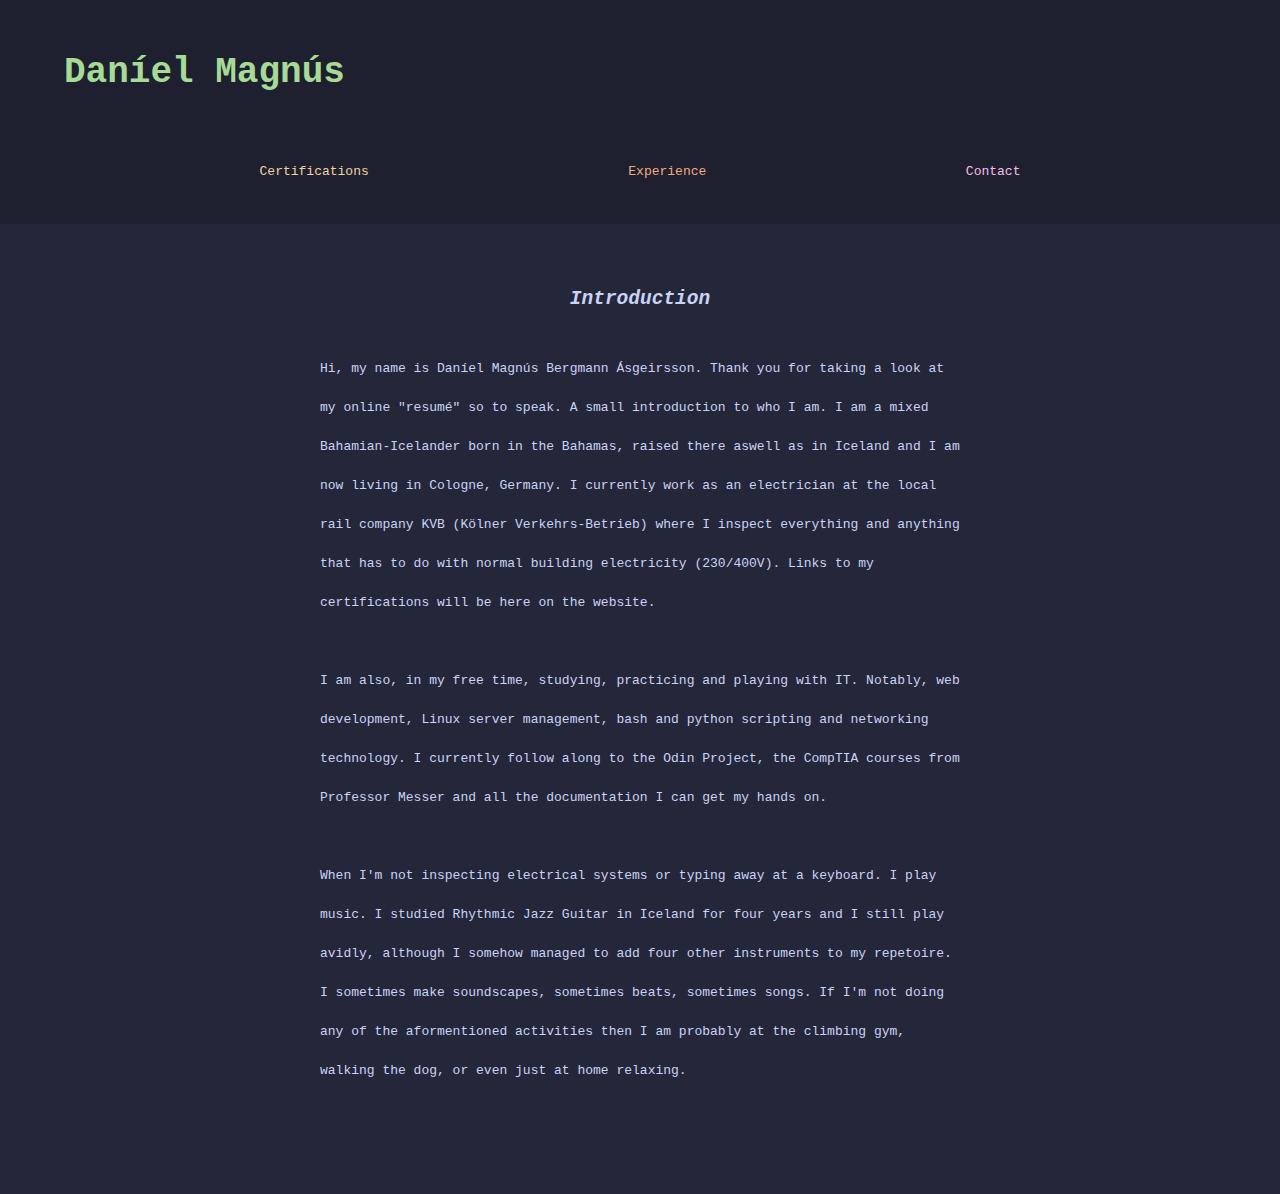
<file: index.html>
<!DOCTYPE html>
<html lang="en">
<head>
    <meta charset="UTF-8">
    <meta name="viewport" content="width=device-width, initial-scale=1.0">
    <script src="script.js" defer></script>
    <link rel="stylesheet" href="style.css">
    <title>Danni</title>
</head>
<body>
    <div class="banner">
        <a class="bannerAnchor" href="index.html">Daníel Magnús</a>
    </div>

        <div class="nav">
            <a class="certs" href="">Certifications</a>
            <a class="exp" href="experience.html">Experience</a>
            <a class="contact" href="">Contact</a>
        </div>

    <div class="content">
        <h2><em>Introduction</em></h2>

    <div class="introText">
        Hi, my name is Daníel Magnús Bergmann Ásgeirsson. Thank you for
        taking a look at my online "resumé" so to speak. A small introduction
        to who I am. I am a mixed Bahamian-Icelander born in the Bahamas, raised there
        aswell as in Iceland and I am now living in Cologne, Germany. I currently work
        as an electrician at the local rail company KVB (Kölner Verkehrs-Betrieb) where I inspect
        everything and anything that has to do with normal building electricity (230/400V). Links to my
        certifications will be here on the website.
        <br>
        <br>
        I am also, in my free time, studying, practicing and playing with IT. Notably, web development,
        Linux server management, bash and python scripting and networking technology. I currently follow
        along to the Odin Project, the CompTIA courses from Professor Messer and all the documentation
        I can get my hands on.
        <br>
        <br>
        When I'm not inspecting electrical systems or typing away at a keyboard. I play music.
        I studied Rhythmic Jazz Guitar in Iceland for four years and I still play avidly, although
        I somehow managed to add four other instruments to my repetoire. I sometimes make soundscapes,
        sometimes beats, sometimes songs. If I'm not doing any of the aformentioned activities then I
        am probably at the climbing gym, walking the dog, or even just at home relaxing.
        <br>
        <br>

    </div>
    </div>
</body>
</html>
</file>
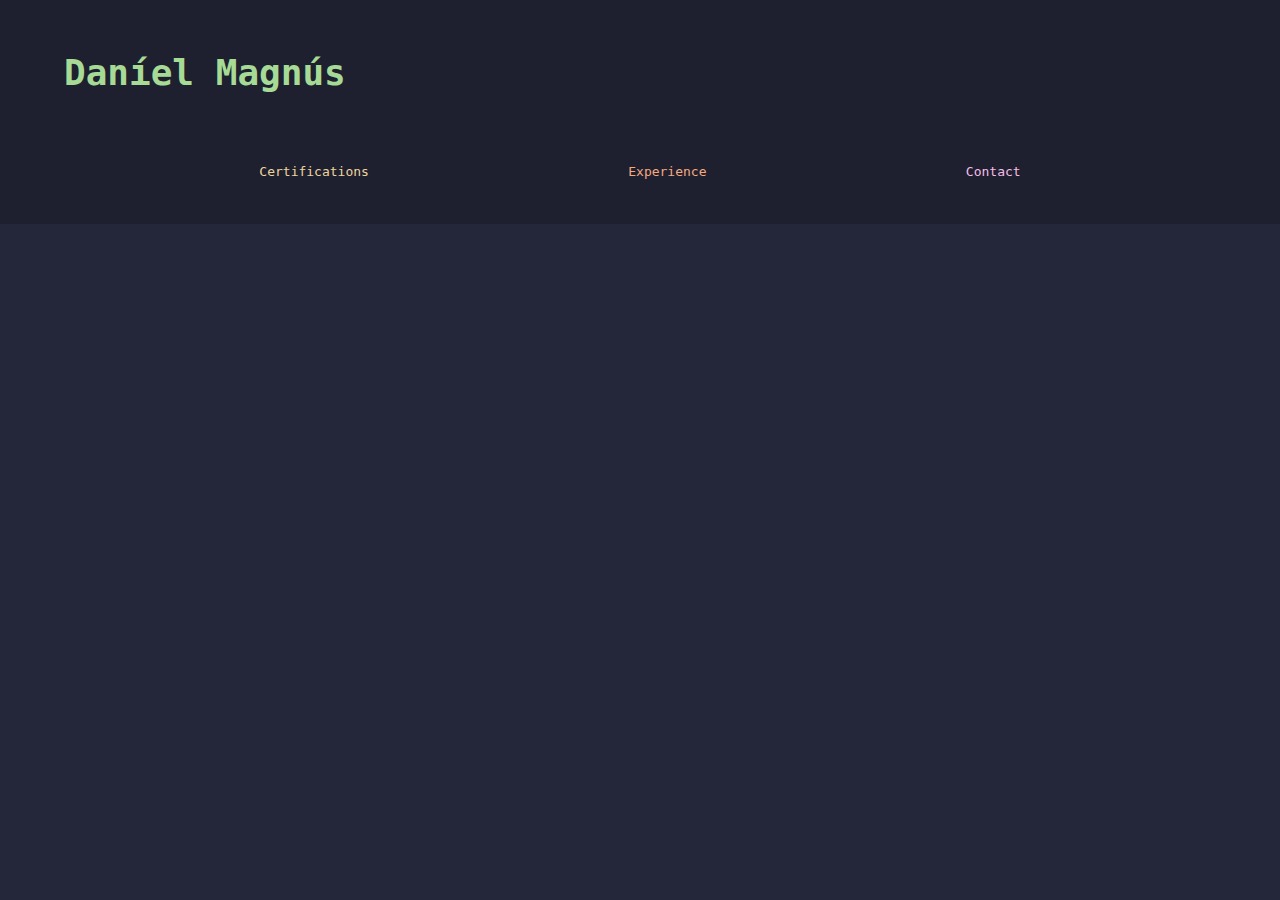
<file: certs.html>
<!DOCTYPE html>
<html lang="en">
<head>
    <meta charset="UTF-8">
    <meta name="viewport" content="width=device-width, initial-scale=1.0">
    <script src="script.js" defer></script>
    <link rel="stylesheet" href="style.css">
    <title>Danni</title>
</head>
<body>
    <div class="banner">
        <a class="bannerAnchor" href="index.html">Daníel Magnús</a>
    </div>

        <div class="nav">
            <a class="certs" href="certs.html">Certifications</a>
            <a class="exp" href="experience.html">Experience</a>
            <a class="contact" href="">Contact</a>
        </div>

    <div class="content">

        
    </div>
</body>
</html>
</file>
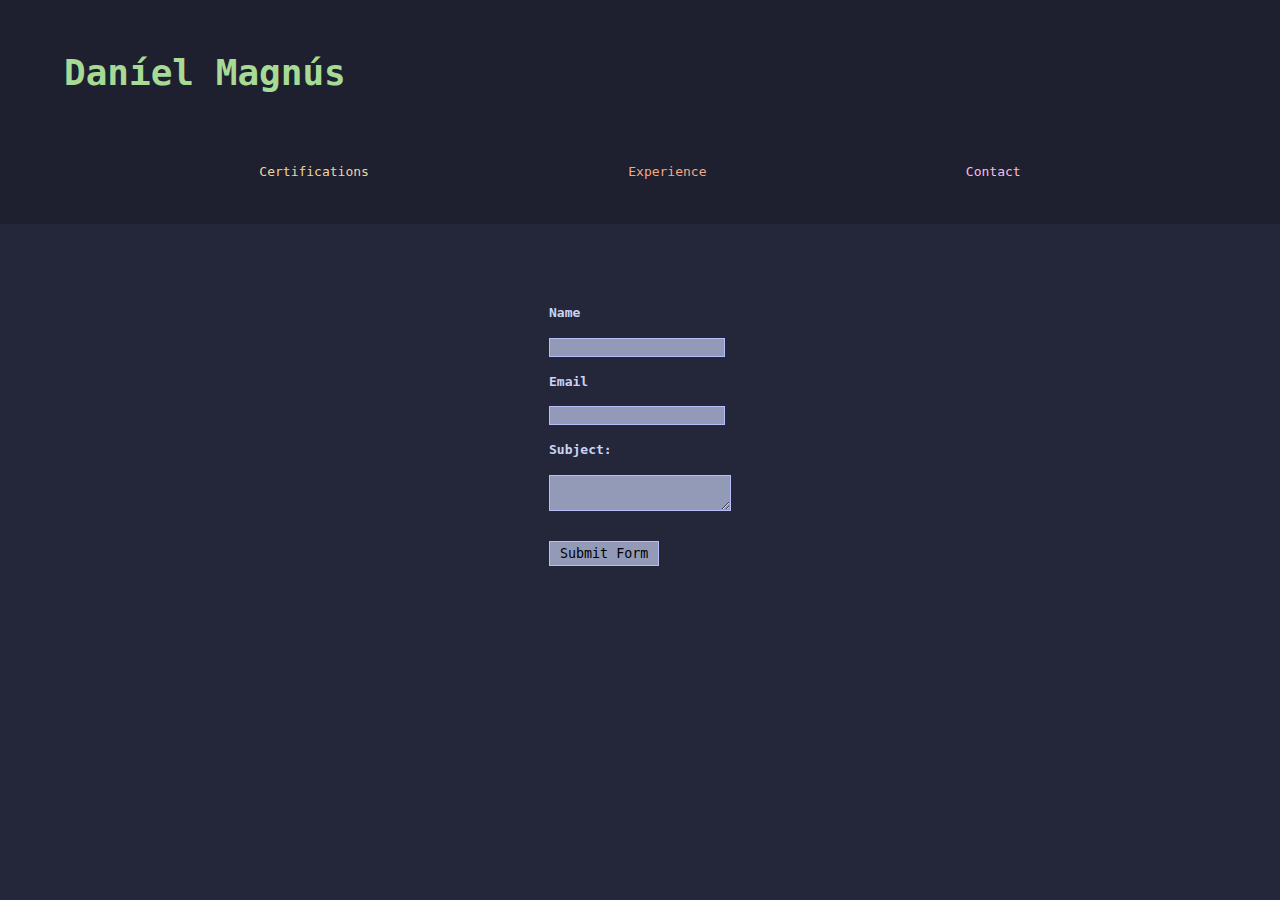
<file: contact.html>
<!DOCTYPE html>
<html lang="en">
<head>
    <meta charset="UTF-8">
    <meta name="viewport" content="width=device-width, initial-scale=1.0">
    <script src="script.js" defer></script>
    <link rel="stylesheet" href="style.css">
    <title>Danni</title>
</head>
<body>
    <div class="banner">
        <a class="bannerAnchor" href="index.html">Daníel Magnús</a>
    </div>

        <div class="nav">
            <a class="certs" href="certs.html">Certifications</a>
            <a class="exp" href="experience.html">Experience</a>
            <a class="contact" href="contact.html">Contact</a>
        </div>

    <div class="content">

        <form action="https://api.web3forms.com/submit" method="POST">

    <!-- Replace with your Access Key -->
    <input type="hidden" name="access_key" value="10a91b8d-d942-4815-ab04-08ac5dda6d77">

    <!-- Form Inputs. Each input must have a name="" attribute -->
     <h4>Name</h4>
    <input type="text" name="name" class="emailForm" required>
    <h4>Email</h4>
    <input type="email" name="email" class="emailForm" required>
    <h4>Subject:</h4>
    <textarea name="message" required class="emailForm"></textarea>

    <!-- Honeypot Spam Protection -->
    <input type="checkbox" name="botcheck" class="hidden" style="display: none;">

    <!-- Custom Confirmation / Success Page -->
    <!-- <input type="hidden" name="redirect" value="https://mywebsite.com/thanks.html"> -->
    <br>
    <br>
    <button type="submit" class="submitButton">Submit Form</button>


</form>
    </div>
</body>
</html>
</file>
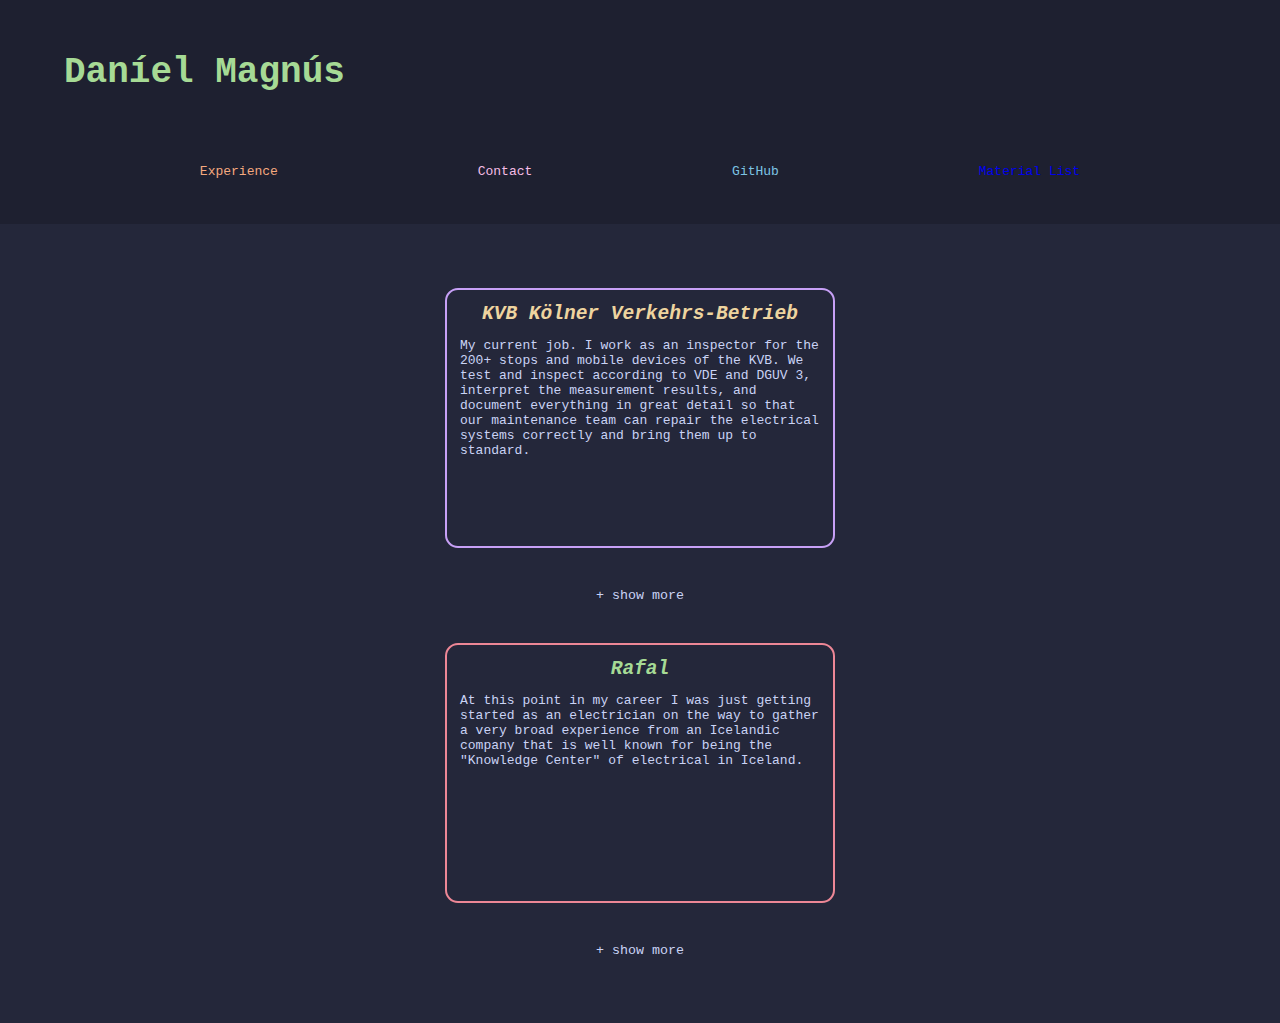
<file: experience.html>
<!DOCTYPE html>
<html lang="en">
<head>
    <meta charset="UTF-8">
    <meta name="viewport" content="width=device-width, initial-scale=1.0">
    <script src="script.js" defer></script>
    <link rel="stylesheet" href="style.css">
    <title>Danni</title>
</head>
<body>
    <div class="banner">
        <a class="bannerAnchor" href="index.html">Daníel Magnús</a>
    </div>

            <div class="nav">
            <a class="exp" href="experience.html">Experience</a>
            <a class="contact" href="contact.html">Contact</a>
            <a class="GitHub" href="https://github.com/dannimagn/">GitHub</a>
            <a class="material" href="Material_Liste.html">Material List</a>
        </div>

    <div class="content">

        <div class="kvb">
            <h2 style="color: #eed49f;"><em>KVB Kölner Verkehrs-Betrieb</em></h2>
            My current job. I work as an inspector for the 200+ stops and mobile devices of the KVB. We test and inspect according to VDE and DGUV 3, interpret the measurement results, and document everything in great detail so that our maintenance team can repair the electrical systems correctly and bring them up to standard.
            <br>
            <div class="moreTextKVB">
We undergo a special certification process, which includes seminars on PLC machines and an exam at Mebedo, to qualify us for this task. Our electrical systems vary greatly in terms of age and type, which means that we have a good understanding of the various electrical systems, from low voltage to high voltage. This knowledge is crucial for the measurement process so that we do not destroy very expensive and important electrical components that are critical to the proper functioning of the electrical system when performing measurements such as insulation resistance measurements. Whenever possible, I try to develop tools that make our work easier. For example, the department now uses a simple form for material lists written in HTML, CSS, and JS.
        </div>
        </div>
        <button class="showButtonKVB">+ show more</button>



        <div class="rafal">
            <h2 style="color: #a6da95;"><em>Rafal</em></h2>
            At this point in my career I was just getting started as an electrician on the way to gather
            a very broad experience from an Icelandic company that is well known for being the "Knowledge Center"
            of electrical in Iceland.
            <br>
            <div class="moreTextRafal">
During the first six months, I was responsible for manufacturing high-voltage connections, maintaining substations, and occasionally working on overhead lines. After that, I moved to the production department, where I mainly worked in a switch cabinet workshop manufacturing various switchboards (control, distribution, and normal house switchboards) with a specialization in switch cabinets, and sometimes worked in the transformer workshop with high-voltage transformers. Recently, I have taken on more responsibility by managing orders in the workshop. As far as the switch cabinets are concerned, everything was built from scratch. We received a drawing, which we went through, ordered the material, and built everything from scratch. We usually started with a base plate, measured everything, attached DIN rails, channels, materials, and made all the necessary holes in the cabinet. The process also included quality control, where we checked the switchboard and made sure all connections were correct. We also made changes to the Control elements, if something didn't make sense, whether it was adding a few terminal blocks or completely changing a specific control element because it was drawn incorrectly.        </div>
        </div>
        
        <button class="showButtonRafal">+ show more</button>


        <!-- <div class="alcoa">
            <h2 style="color: #f5a97f;"><em>Alcoa</em></h2>
            Lorem ipsum, dolor sit amet consectetur adipisicing elit. Possimus aspernatur obcaecati incidunt ullam quo aliquam eum aperiam laborum officiis commodi nostrum impedit veritatis maiores dolor, inventore tempore eos rem? Similique!
        </div> -->


    </div>
</body>
</html>
</file>
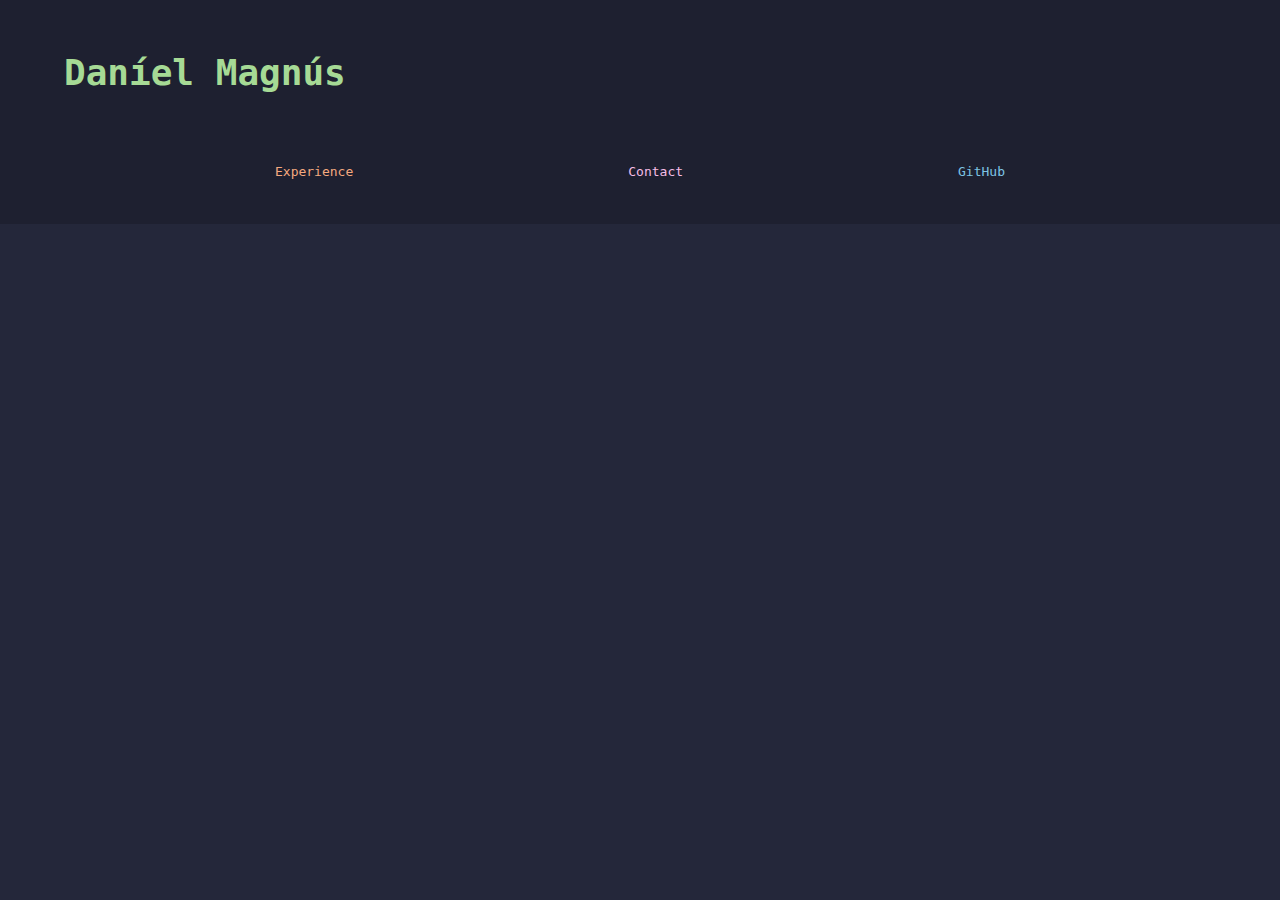
<file: projects.html>
<!DOCTYPE html>
<html lang="en">
<head>
    <meta charset="UTF-8">
    <meta name="viewport" content="width=device-width, initial-scale=1.0">
    <script src="script.js" defer></script>
    <link rel="stylesheet" href="style.css">
    <title>Danni</title>
</head>
<body>
    <header>
        <div class="banner">
            <a class="bannerAnchor" href="index.html">Daníel Magnús</a>
        </div>
    </header>

        <div class="nav">
            <!-- <a class="certs" href="certs.html">Certifications</a> -->
            <a class="exp" href="experience.html">Experience</a>
            <a class="contact" href="contact.html">Contact</a>
            <a class="GitHub" href="https://github.com/dannimagn/">GitHub</a>

        </div>

    <div class="content">

    </div>
</body>
</html>
</file>
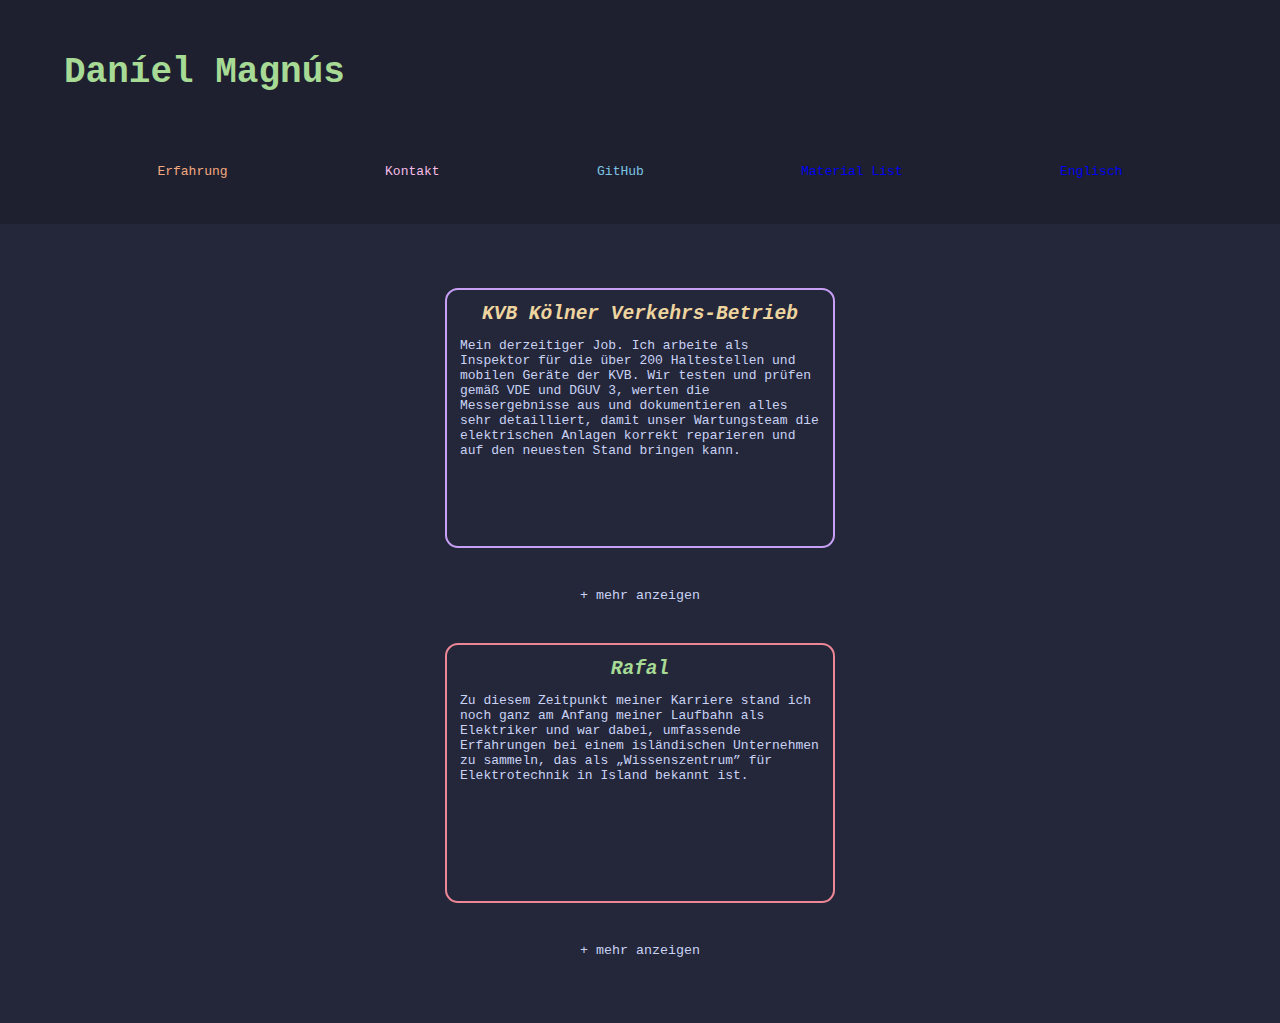
<file: siteDE/experienceDE.html>
<!DOCTYPE html>
<html lang="en">
<head>
    <meta charset="UTF-8">
    <meta name="viewport" content="width=device-width, initial-scale=1.0">
    <script src="../scriptDE.js" defer></script>
    <link rel="stylesheet" href="../style.css">
    <title>Danni</title>
</head>
<body>
    <div class="banner">
        <a class="bannerAnchor" href="./indexDE.html">Daníel Magnús</a>
    </div>

            <div class="nav">
            <a class="exp" href="./experienceDE.html">Erfahrung</a>
            <a class="contact" href="./contactDE.html">Kontakt</a>
            <a class="GitHub" href="https://github.com/dannimagn/">GitHub</a>
            <a class="material" href="Material_Liste.html">Material List</a>
            <a class="lang" href="../experience.html">Englisch</a>

        </div>

    <div class="content">

        <div class="kvb">
            <h2 style="color: #eed49f;"><em>KVB Kölner Verkehrs-Betrieb</em></h2>
Mein derzeitiger Job. Ich arbeite als Inspektor für die über 200 Haltestellen und mobilen Geräte der KVB. Wir testen und prüfen gemäß VDE und DGUV 3, werten die Messergebnisse aus und dokumentieren alles sehr detailliert, damit unser Wartungsteam die elektrischen Anlagen korrekt reparieren und auf den neuesten Stand bringen kann.            <br>
            <div class="moreTextKVB">
Wir durchlaufen einen speziellen Zertifizierungsprozess, der Seminare zu SPS-Maschinen und eine Prüfung bei Mebedo umfasst, um uns für diese Aufgabe zu qualifizieren. Unsere elektrischen Systeme variieren stark in Bezug auf Alter und Typ, was bedeutet, dass wir ein gutes Verständnis für die verschiedenen elektrischen Systeme haben, von Niederspannung bis Hochspannung. Dieses Wissen ist für den Messprozess von entscheidender Bedeutung, damit wir bei der Durchführung von Messungen wie Isolationswiderstandsmessungen keine sehr teuren und wichtigen elektrischen Komponenten zerstören, die für das ordnungsgemäße Funktionieren des elektrischen Systems entscheidend sind. Wann immer möglich, versuche ich, Tools zu entwickeln, die unsere Arbeit erleichtern. Beispielsweise verwendet die Abteilung jetzt ein einfaches Formular für Materiallisten, das in HTML, CSS und JS geschrieben ist.
        </div>
        </div>
        <button class="showButtonKVB">+ mehr anzeigen</button>



        <div class="rafal">
            <h2 style="color: #a6da95;"><em>Rafal</em></h2>
            Zu diesem Zeitpunkt meiner Karriere stand ich noch ganz am Anfang meiner Laufbahn als Elektriker und war dabei,
            umfassende Erfahrungen bei einem isländischen Unternehmen zu sammeln, das als „Wissenszentrum”
            für Elektrotechnik in Island bekannt ist.
            <br>
            <div class="moreTextRafal">
In den ersten sechs Monaten war ich für die Herstellung von Hochspannungsanschlüssen, die Wartung von Umspannwerken und gelegentlich für Arbeiten an Freileitungen zuständig. Danach wechselte ich in die Produktionsabteilung, wo ich hauptsächlich in einer Schaltschrankwerkstatt arbeitete, in der verschiedene Schalttafeln (Steuer-, Verteil- und normale Hausschalttafeln) hergestellt wurden, mit einer Spezialisierung auf Schaltschränke, und manchmal auch in der Transformatorwerkstatt mit Hochspannungstransformatoren. In letzter Zeit habe ich mehr Verantwortung übernommen und kümmere mich um die Auftragsabwicklung in der Werkstatt. Was die Schaltschränke angeht, wurde alles von Grund auf neu gebaut. Wir erhielten eine Zeichnung, die wir durchgingen, bestellten das Material und bauten alles von Grund auf neu. Wir begannen in der Regel mit einer Grundplatte, maßen alles aus, befestigten DIN-Schienen, Kanäle und Materialien und bohrten alle notwendigen Löcher in den Schrank. Zu diesem Prozess gehörte auch die Qualitätskontrolle, bei der wir die Schalttafel überprüften und sicherstellten, dass alle Anschlüsse korrekt waren. Wir nahmen auch Änderungen an den Steuerelementen vor, wenn etwas nicht sinnvoll war, sei es das Hinzufügen einiger Klemmenblöcke oder die vollständige Änderung eines bestimmten Steuerelements, weil es falsch gezeichnet war.

            </div>
        </div>
        <button class="showButtonRafal">+ mehr anzeigen</button>


        <!-- <div class="alcoa">
            <h2 style="color: #f5a97f;"><em>Alcoa</em></h2>
            Lorem ipsum, dolor sit amet consectetur adipisicing elit. Possimus aspernatur obcaecati incidunt ullam quo aliquam eum aperiam laborum officiis commodi nostrum impedit veritatis maiores dolor, inventore tempore eos rem? Similique!
        </div> -->


    </div>
</body>
</html>
</file>
<file: style.css>
/* Responsive css here */

* {
    box-sizing: border-box;
    font-family: monospace;
}

html, body {
    box-sizing: border-box;
    display: flex;
    flex-direction: column;
    width: 100%;
    height: 100%;
    margin: 0;
    padding: 0;
    background-color: #24273a;
}


a {
    text-decoration: none;
}

.certs {
    color: #eed49f;
}

.exp {
    color: #f5a97f;
}

.contact {
    color: #f5bde6;
}

.GitHub {
    color: #7dc4e4;
}

.banner {
    display: flex;
    flex-direction: row;
    flex: 0;
    color: #a6da95;
    align-items: center;
    /* height: 10rem; */
    font-size: 36px;
    font-weight: 700;
    padding: 2rem;
    padding-top: 4rem;
    background-color: #1e2030;
    padding-left: 5%;
}

.bannerAnchor {
    color: #a6da95
}

a:hover,
.certLink:hover {
    filter: brightness(1.3);
    text-shadow: 0 0 20px rgba(255, 255, 255, 0.593);

}

.content {
    display: flex;
    flex-direction: column;
    color: #cad3f5;
    padding-left: 25%;
    padding-right: 25%;
    padding-top: 5%;
    padding-bottom: 5%;
    gap: 3rem;
    align-items: center;
    justify-content: center;
}

.contentContact {
    display: flex;
    flex-direction: column;
    color: #cad3f5;
    padding-left: 25%;
    padding-right: 25%;
    padding-top: 5%;
    padding-bottom: 5%;
    /* gap: 3rem; */
    align-items: center;
    justify-content: center;
}


.introText {
    line-height: 3;
}

.nav {
    display: flex;
    flex-direction: row;
    justify-content: space-evenly;
    flex: 0;
    /* gap: 8%; */
    font-size: medium;
    /* padding-left: 5%; */
    padding-top: 45px;
    padding-bottom: 45px;
    background-color: #1e2030;
}


.emailForm,
.submitButton,
.emailFormText {
    display: flex;
    background-color: #939ab7;
    border-style: none;
    border: 1px solid #b7bdf8;
}

.emailFormText {
    height: 200px;
    width: 400px;
}

.submitButton {
    color: black;
    height: 25px;
    align-items: center;
    padding: 10px
}

.submitButton:hover {
    background: #9da5c4;
}

.submitButton:active {
    background: #8aadf4;
}


.kvb, .alcoa, .rafal {
    display: flex;
    flex-direction: row;
    justify-content: center;
    align-items: center;
    padding: 1rem;
    border: 2px solid #c7a0f6;
    border-radius: 1rem;
    gap: 1rem;
    max-width: 30rem;
    max-height: 20rem;
    flex-wrap: wrap;
    overflow: hidden;

}

.kvb:hover {
    box-shadow: 0 0 20px rgb(207, 185, 233);
}

.rafal:hover {
    box-shadow: 0 0 20px rgb(255, 148, 112);
}

.opened {
    max-width: fit-content;
}

.rafal {
    border: 2px solid #ed8796;
}

.alcoa {
    border: 2px solid #8aadf4;
}

h2 {
    padding: 0;
    margin: 0;
}

.emailFormContainer {
    padding-bottom: 50%;
    padding-left: 50%;
    padding-right: 50%;
    padding-top:5%
}

.showButtonKVB,
.showButtonRafal {
    background-color: transparent;
    border: none;
    color: #cad3f5;

}

.moreTextKVB,
.moreTextRafal {
    visibility: hidden;
}

.certLink {
    border: none;
    border-radius: 0;
    color: #cad3f5;
    background-color: #6e738d;
    padding: 10px;
    width: 50%;
}


/* Here are the values for mobile. Keep them always below here*/

@media screen and (max-width: 767px){

.banner, .nav {
    justify-content: center;
}

.rafal {
    border: 2px solid #ed8796;
}

.alcoa {
    border: 2px solid #8aadf4;
}

.kvb {
    border: 2px solid #c7a0f6;
}

    .nav {
        gap: 8%;
        justify-content: center;
    }

    /* .banner {
    display: flex;
    flex-direction: row;
    flex: 0;
    width: 100%;
    color: #a6da95;
    justify-content: center;
    align-items: center;
    font-size: 32px;
    font-weight: 550;
    background-color: #1e2030;
} */

.kvb, .alcoa, .rafal {
    display: flex;
    flex-direction: row;
    justify-content: center;
    align-items: center;
    padding: 1rem;
    border-radius: 1rem;
    gap: 1rem;
    max-width: 25rem;
    max-height: 21rem;
    flex-wrap: wrap;
    overflow: hidden;
}

.emailFormText {
    height: 200px;
    width: 20rem;
}

.content {
    padding: 10%;
    font-size: medium;
}


}
</file>
